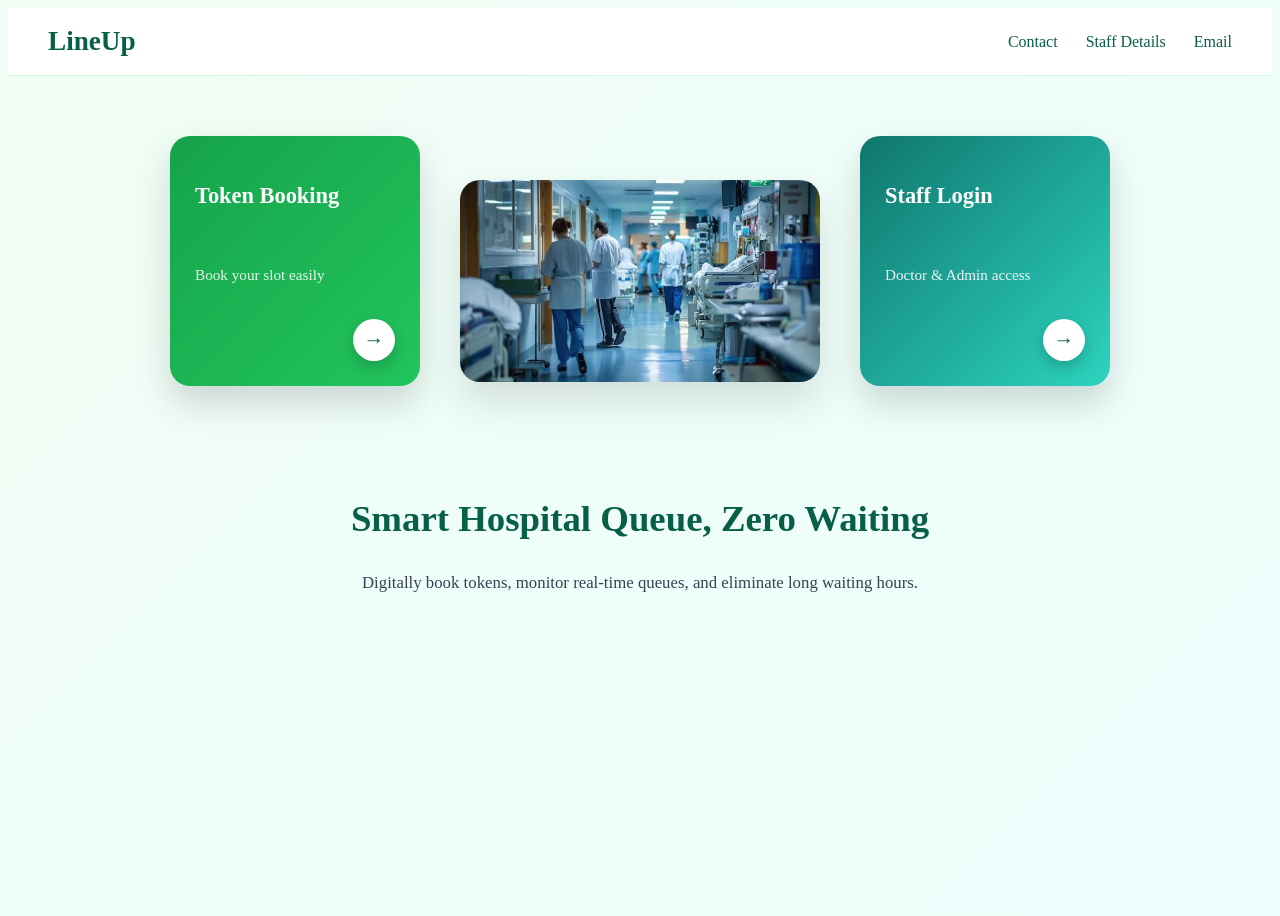
<file: index.html>
<!DOCTYPE html>
<html lang="en">
<head>
  <meta charset="UTF-8">
  <title>LineUp – Hospital Queue</title>
  <link rel="stylesheet" href="style.css">
</head>
<body>

<!-- ===== TOP NAV BAR ===== -->
<nav class="topbar">
  <div class="brand">LineUp</div>
 <div class="top-links">
  <a href="javascript:void(0)" onclick="openContact()">Contact</a>
  <a href="javascript:void(0)" onclick="openStaff()">Staff Details</a>
  <a href="mailto:lineup@hospital.com">Email</a>
</div>
</nav>
<!-- ===== HERO SECTION ===== -->
<div class="hero-section">

  <!-- LEFT BOX -->
  <div class="function-box booking-box"
     onclick="window.location.href='patient.html'">
  <h3>Token Booking</h3>
  <p>Book your slot easily</p>
  <button class="arrow-btn">→</button>
</div>

  <!-- CENTER IMAGE -->
  <div class="hero-image">
    <img src="hospital.jpeg" alt="Hospital Image">
  </div>

  <!-- RIGHT BOX -->
  <div class="function-box staff-box"
     onclick="window.location.href='login.html'">
  <h3>Staff Login</h3>
  <p>Doctor & Admin access</p>
  <button class="arrow-btn">→</button>
</div>
</div>
<section class="app-intro">
  <h1>Smart Hospital Queue, Zero Waiting</h1>
  <p>
    Digitally book tokens, monitor real-time queues,
    and eliminate long waiting hours.
  </p>
</section>
<!-- ===== CONTACT POPUP ===== -->
<div class="popup-overlay" id="contactPopup">
  <div class="popup">
    <h2>Contact Us</h2>
    <p><strong>Hospital:</strong> City General Hospital</p>
    <p><strong>Phone:</strong> +91 98765 43210</p>
    <p><strong>Email:</strong> lineup@hospital.com</p>
    <button onclick="closePopups()">Close</button>
  </div>
</div>

<!-- ===== STAFF DETAILS POPUP ===== -->
 <div class="popup-overlay" id="contactPopup">...</div>
<div class="popup-overlay" id="staffPopup">
  <div class="popup">
    <h2>Staff Details</h2>
    <p><strong>Available Doctors</strong></p>
    <p>• General Physician</p>
    <p>• Orthopedic</p>
    <p>• Pediatrician</p>
    <p>• Gynecologist</p>
    <button onclick="closePopups()">Close</button>
  </div>
</div>
</body>
</html>
</file>
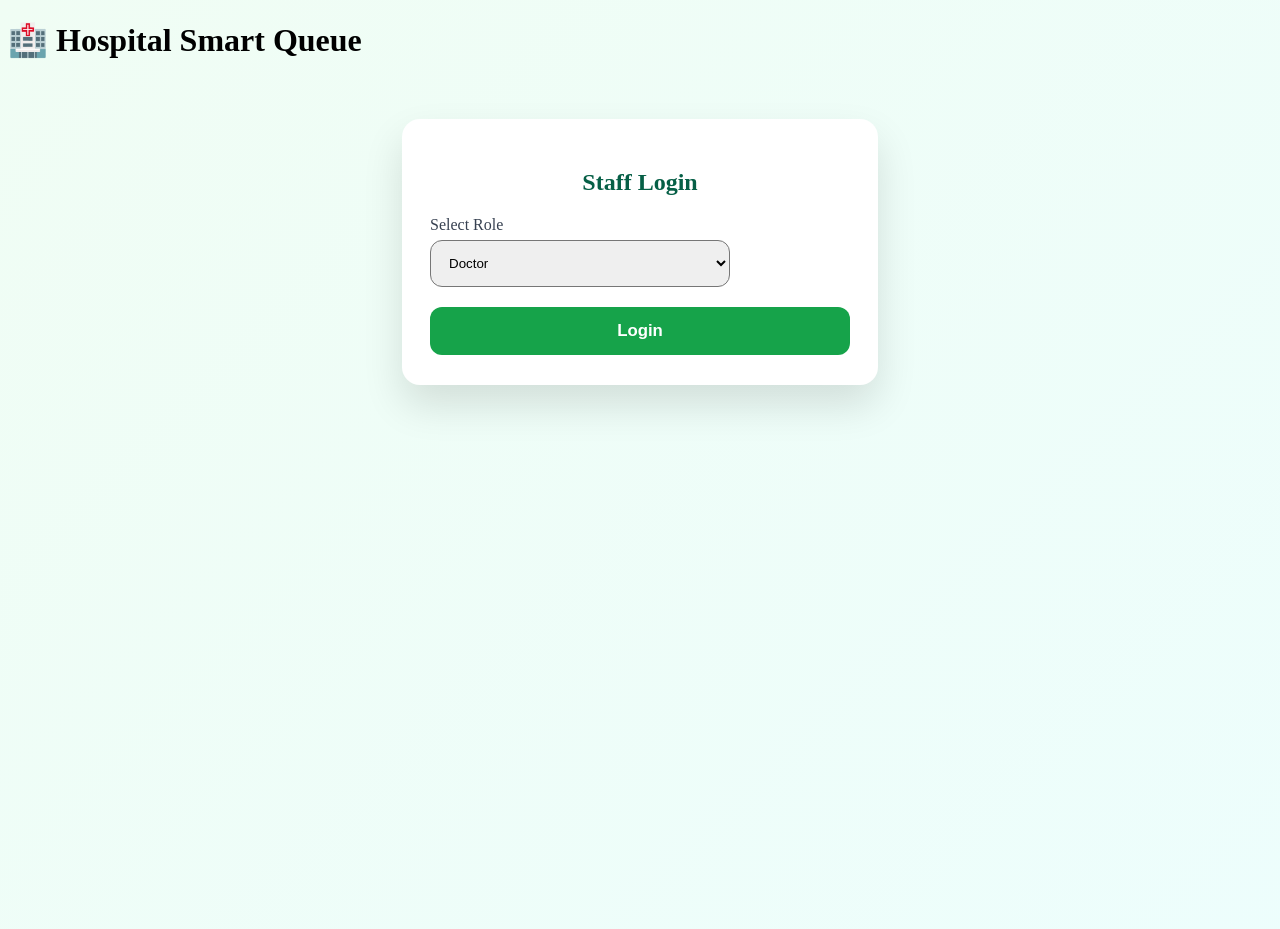
<file: login.html>
<!DOCTYPE html>
<html lang="en">
<head>
  <meta charset="UTF-8">
  <title>Staff Login</title>
  <link rel="stylesheet" href="style.css">
</head>
<body>

<h1>🏥 Hospital Smart Queue</h1>

<div class="container">
  <div class="section">
    <h2>Staff Login</h2>

    <label>Select Role</label>
    <select id="role"
      style="padding:14px; border-radius:12px; width:100%; max-width:300px;">
      <option value="doctor">Doctor</option>
      <option value="admin">Admin</option>
    </select>

    <button onclick="login()">Login</button>
  </div>
</div>

<script>
function login() {
  const role = document.getElementById("role").value;
  localStorage.setItem("staffRole", role);
  window.location.href = "staff.html";   // ✅ CORRECT
}
</script>

</body>
</html>
</file>
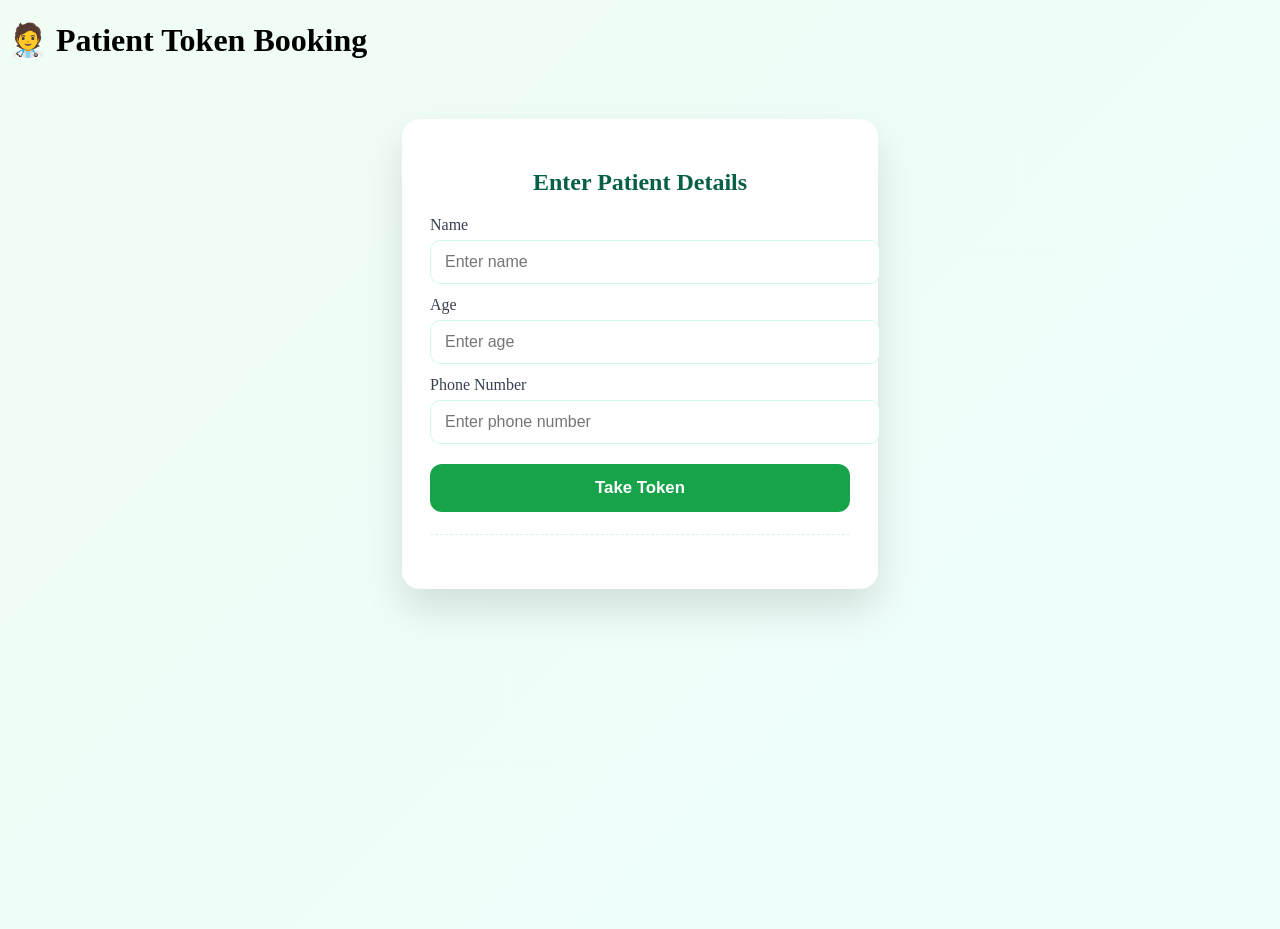
<file: patient.html>
<!DOCTYPE html>
<html lang="en">
<head>
  <meta charset="UTF-8">
  <title>Patient Booking – LineUp</title>
  <link rel="stylesheet" href="style.css">
</head>
<body>

<h1>🧑‍⚕️ Patient Token Booking</h1>

<div class="container">

  <div class="section">
    <h2>Enter Patient Details</h2>

    <label>Name</label>
    <input type="text" id="patientName" placeholder="Enter name">

    <label>Age</label>
    <input type="number" id="patientAge" placeholder="Enter age">

    <label>Phone Number</label>
    <input type="tel" id="patientPhone" placeholder="Enter phone number">

    <button onclick="takeToken()">Take Token</button>

    <div id="patientOutput">
      <p id="patientDetails"></p>
      <p id="patientToken"></p>
      <p id="waitingTime"></p>
      <p id="crowdStatus"></p>
    </div>
  </div>

</div>

<!-- MAIN LOGIC -->
<script src="script.js"></script>

</body>
</html>
</file>
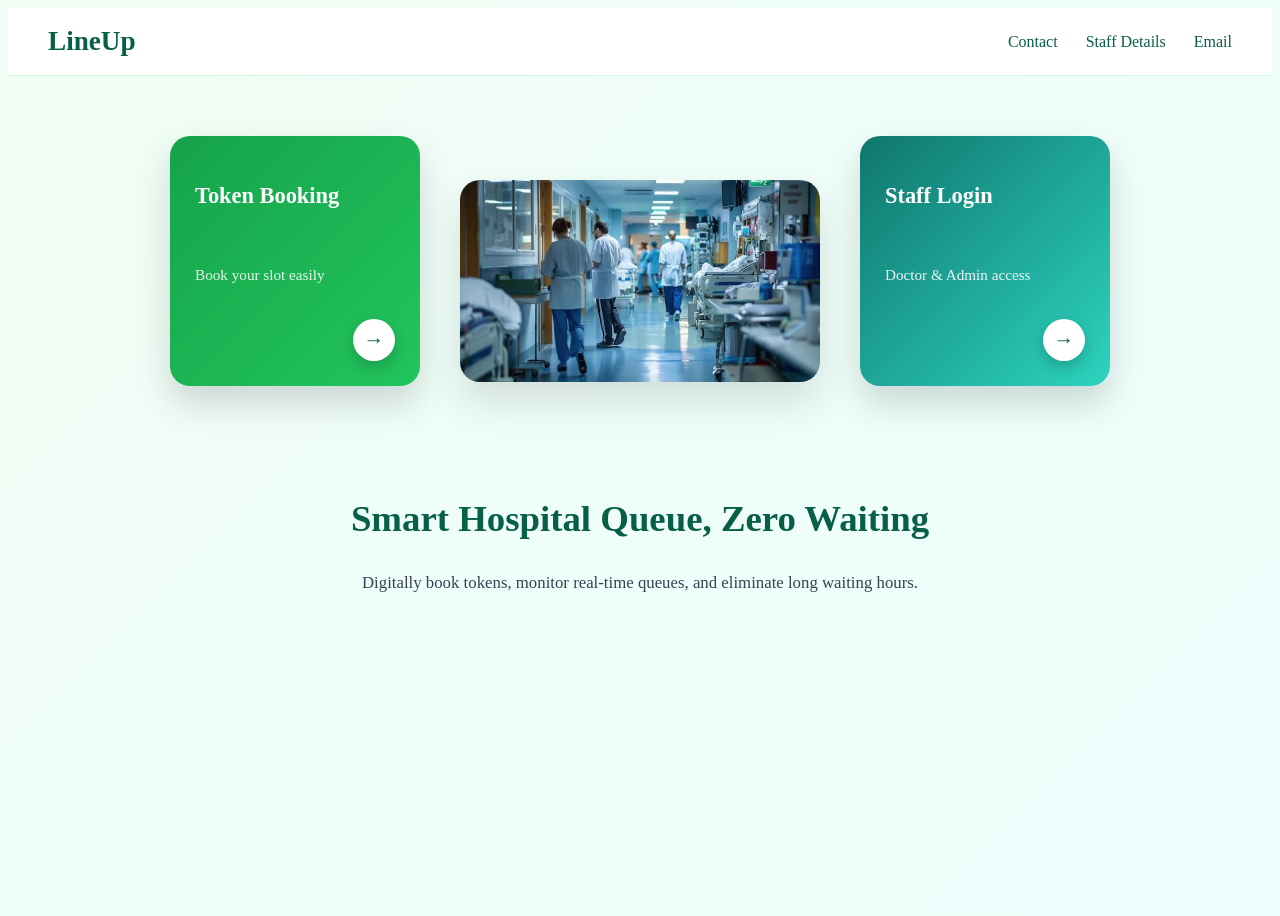
<file: staff.html>
<!DOCTYPE html>
<html lang="en">
<head>
  <meta charset="UTF-8">
  <title>Staff Panel</title>
  <link rel="stylesheet" href="style.css">
</head>
<body>

<h1>👨‍⚕️ Staff Panel</h1>

<!-- ================= STAFF SECTION (ADMIN / DOCTOR) ================= -->
<div class="section admin" id="adminSection">
  <h2>Staff Section</h2>

  <p>
    Current Token Being Served:
    <strong><span id="currentToken">0</span></strong>
  </p>

  <p id="currentPatient"></p>

  <div class="admin-buttons">
    <button id="serveBtn" onclick="serveNext()">Serve Next</button>
    <button onclick="pauseQueue()">Pause</button>
    <button onclick="resumeQueue()">Resume</button>
  </div>

  <p id="pauseStatus"></p>
</div>

<!-- MAIN QUEUE LOGIC -->
<script src="script.js"></script>

<!-- 🔐 ROLE-BASED ACCESS CONTROL (ADD THIS) -->
<script>
  const role = localStorage.getItem("staffRole");

  // If user opens staff.html directly without login
  if (!role) {
    window.location.href = "index.html";
  }

  // Doctor → hide Serve Next
  if (role === "doctor") {
    document.getElementById("serveBtn").style.display = "none";
  }
</script>

</body>
</html>
</file>
<file: style.css>
<body>

<nav class="topbar">
  <div class="brand">LineUp</div>
  <div class="top-links">
    <a href="#">Contact</a>
    <a href="#">Staff Details</a>
    <a href="mailto:lineup@hospital.com">Email</a>
  </div>
</nav>

</body>
/* ===== BASIC RESET ===== */
* {
  margin: 0;
  padding: 0;
  box-sizing: border-box;
  font-family: 'Segoe UI', sans-serif;
}

/* ===== PAGE BACKGROUND ===== */
body {
  background-color: #f5fff8;
}

/* ===== TOP BAR ===== */
.topbar {
  display: flex;
  justify-content: space-between;
  align-items: center;
  padding: 18px 40px;
  background-color: white;
  border-bottom: 1px solid #d1fae5;
}

/* ===== BRAND NAME ===== */
.brand {
  font-size: 1.7rem;
  font-weight: 700;
  color: #065f46;
}

/* ===== RIGHT LINKS ===== */
.top-links a {
  margin-left: 24px;
  text-decoration: none;
  color: #065f46;
  font-weight: 500;
}

.top-links a:hover {
  text-decoration: underline;
}
/* ===== HERO IMAGE ===== */
.hero-image {
  display: flex;
  justify-content: center;
  margin-top: 40px;
}

.hero-image img {
  width: 80%;
  max-width: 700px;
  border-radius: 20px;
  box-shadow: 0 20px 40px rgba(0, 0, 0, 0.12);
}
/* ===== HERO LAYOUT ===== */
.hero-section {
  display: flex;
  justify-content: center;
  align-items: center;
  gap: 40px;
  margin-top: 60px;
}

/* ===== FUNCTION BOXES ===== */
.function-box {
  width: 200px;
  height: 200px;
  border-radius: 20px;
  padding: 25px;
  color: white;
  display: flex;
  flex-direction: column;
  justify-content: space-between;
  box-shadow: 0 18px 35px rgba(0,0,0,0.15);
}

/* Booking box (left) */
.booking-box {
  background: linear-gradient(135deg, #16a34a, #22c55e);
}

/* Staff box (right) */
.staff-box {
  background: linear-gradient(135deg, #0f766e, #2dd4bf);
}

.function-box h3 {
  font-size: 1.4rem;
}

.function-box p {
  font-size: 0.95rem;
  opacity: 0.9;
}

/* ===== ARROW BUTTON ===== */
.arrow-btn {
  align-self: flex-end;
  background: white;
  color: #065f46;
  border: none;
  width: 42px;
  height: 42px;
  border-radius: 50%;
  font-size: 1.3rem;
  cursor: pointer;
  box-shadow: 0 6px 15px rgba(0,0,0,0.2);
  transition: transform 0.2s ease;
}

.arrow-btn:hover {
  transform: translateX(4px);
}

/* ===== IMAGE ===== */
.hero-image img {
  width: 360px;
  border-radius: 20px;
  box-shadow: 0 20px 40px rgba(0,0,0,0.12);
}

/* ===== MOBILE ===== */
@media (max-width: 900px) {
  .hero-section {
    flex-direction: column;
  }
}
/* ===== APP INTRO TEXT (CENTERED) ===== */
.app-intro {
  margin: 80px auto 0;
  text-align: center;
  display: flex;
  flex-direction: column;
  align-items: center;
  padding: 0 20px;
}

.app-intro h1 {
  font-size: 2.3rem;
  font-weight: 700;
  color: #065f46;
  margin-bottom: 14px;
}

.app-intro p {
  font-size: 1.05rem;
  color: #374151;
  max-width: 620px;
  line-height: 1.6;
}
/* ===== PATIENT PAGE LAYOUT ===== */
.container {
  display: flex;
  justify-content: center;
  margin-top: 60px;
}

.section {
  background: white;
  width: 100%;
  max-width: 420px;
  padding: 30px 28px;
  border-radius: 18px;
  box-shadow: 0 20px 40px rgba(0, 0, 0, 0.12);
}

/* ===== HEADINGS ===== */
.section h2,
.section h1 {
  text-align: center;
  color: #065f46;
  margin-bottom: 20px;
}

/* ===== LABELS ===== */
.section label {
  display: block;
  font-weight: 500;
  margin: 12px 0 6px;
  color: #374151;
}

/* ===== INPUTS ===== */
.section input {
  width: 100%;
  padding: 12px 14px;
  border-radius: 10px;
  border: 1px solid #d1fae5;
  font-size: 1rem;
  outline: none;
}

.section input:focus {
  border-color: #22c55e;
}

/* ===== BUTTON ===== */
.section button {
  width: 100%;
  margin-top: 20px;
  padding: 14px;
  background: #16a34a;
  color: white;
  border: none;
  border-radius: 12px;
  font-size: 1.05rem;
  font-weight: 600;
  cursor: pointer;
  transition: background 0.2s ease;
}

.section button:hover {
  background: #15803d;
}

/* ===== OUTPUT AREA ===== */
#patientOutput {
  margin-top: 22px;
  padding-top: 16px;
  border-top: 1px dashed #d1fae5;
}

#patientOutput p {
  margin: 8px 0;
  font-weight: 500;
  color: #065f46;
  text-align: center;
}
/* ===== POPUP OVERLAY (FULL SCREEN & CENTERED) ===== */
.popup-overlay {
  position: fixed;
  top: 0;
  left: 0;
  width: 100vw;
  height: 100vh;
  background: rgba(0, 0, 0, 0.5);
  display: none;
  justify-content: center;
  align-items: center;
  z-index: 9999;
}

/* ===== POPUP BOX ===== */
.popup {
  background: #ffffff;
  padding: 30px;
  width: 90%;
  max-width: 400px;
  border-radius: 18px;
  text-align: center;
  box-shadow: 0 25px 50px rgba(0, 0, 0, 0.25);
}
/* ===== HOME PAGE ANIMATED GRADIENT BACKGROUND ===== */
body {
  min-height: 100vh;
  background: linear-gradient(
    -45deg,
    #e6f9f0,
    #d1fae5,
    #ecfeff,
    #f0fdf4
  );
  background-size: 400% 400%;
  animation: gradientMove 12s ease infinite;
}

/* Gradient animation */
@keyframes gradientMove {
  0% {
    background-position: 0% 50%;
  }
  50% {
    background-position: 100% 50%;
  }
  100% {
    background-position: 0% 50%;
  }
}
</file>
